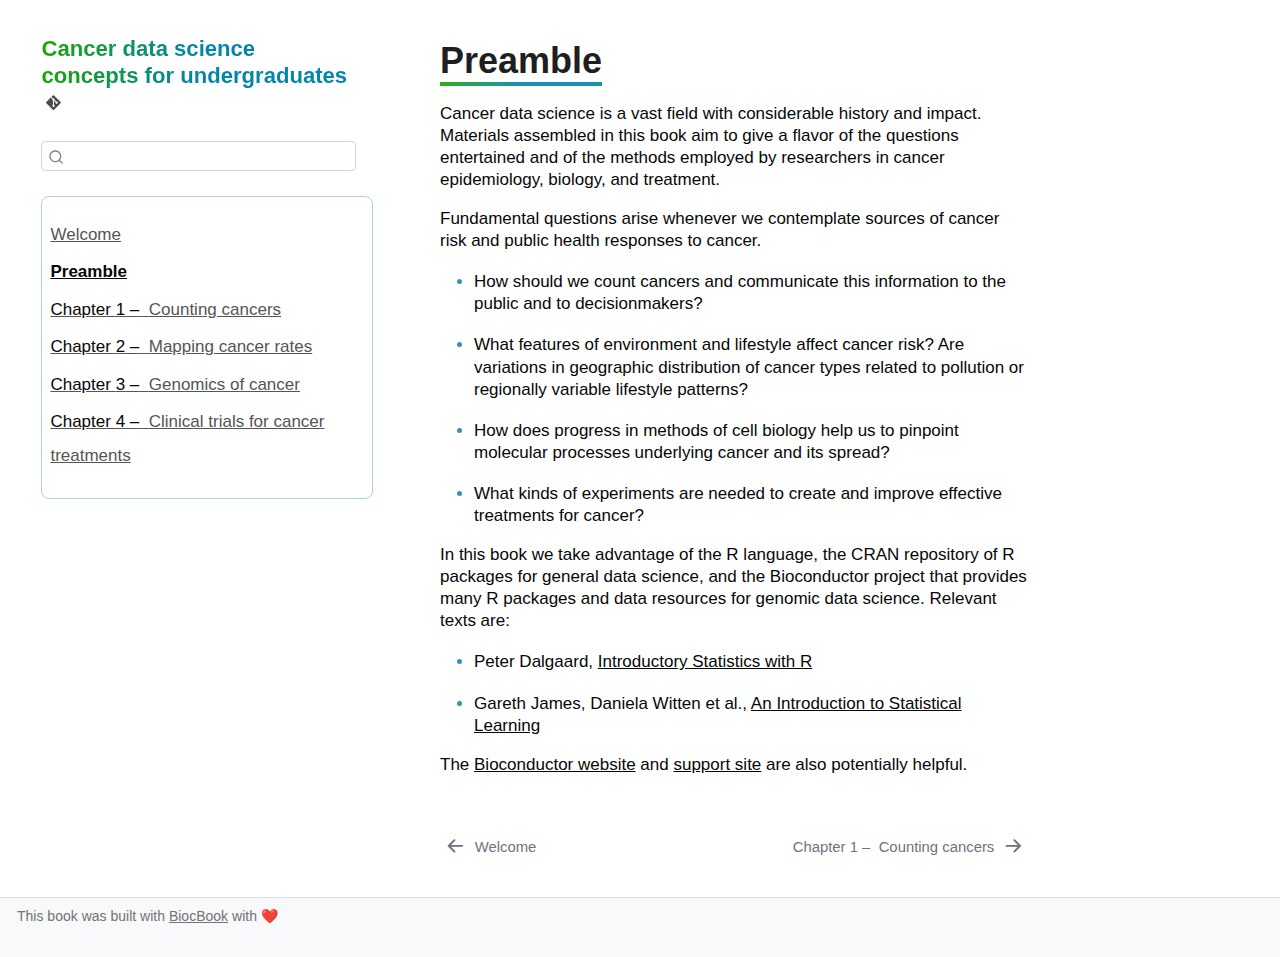
<file: docs/devel/pages/preamble.html>
<!DOCTYPE html>
<html xmlns="http://www.w3.org/1999/xhtml" lang="en" xml:lang="en"><head>

<meta charset="utf-8">
<meta name="generator" content="quarto-1.3.433">

<meta name="viewport" content="width=device-width, initial-scale=1.0, user-scalable=yes">


<title>Cancer data science concepts for undergraduates - Preamble</title>
<style>
code{white-space: pre-wrap;}
span.smallcaps{font-variant: small-caps;}
div.columns{display: flex; gap: min(4vw, 1.5em);}
div.column{flex: auto; overflow-x: auto;}
div.hanging-indent{margin-left: 1.5em; text-indent: -1.5em;}
ul.task-list{list-style: none;}
ul.task-list li input[type="checkbox"] {
  width: 0.8em;
  margin: 0 0.8em 0.2em -1em; /* quarto-specific, see https://github.com/quarto-dev/quarto-cli/issues/4556 */ 
  vertical-align: middle;
}
</style>


<script src="../site_libs/quarto-nav/quarto-nav.js"></script>
<script src="../site_libs/quarto-nav/headroom.min.js"></script>
<script src="../site_libs/clipboard/clipboard.min.js"></script>
<script src="../site_libs/quarto-search/autocomplete.umd.js"></script>
<script src="../site_libs/quarto-search/fuse.min.js"></script>
<script src="../site_libs/quarto-search/quarto-search.js"></script>
<meta name="quarto:offset" content="../">
<link href="../pages/counting-cancers.html" rel="next">
<link href="../index.html" rel="prev">
<link href="../assets/favicon.png" rel="icon" type="image/png">
<script src="../site_libs/quarto-html/quarto.js"></script>
<script src="../site_libs/quarto-html/popper.min.js"></script>
<script src="../site_libs/quarto-html/tippy.umd.min.js"></script>
<script src="../site_libs/quarto-html/anchor.min.js"></script>
<link href="../site_libs/quarto-html/tippy.css" rel="stylesheet">
<link href="../site_libs/quarto-html/quarto-syntax-highlighting.css" rel="stylesheet" id="quarto-text-highlighting-styles">
<script src="../site_libs/bootstrap/bootstrap.min.js"></script>
<link href="../site_libs/bootstrap/bootstrap-icons.css" rel="stylesheet">
<link href="../site_libs/bootstrap/bootstrap.min.css" rel="stylesheet" id="quarto-bootstrap" data-mode="light">
<script id="quarto-search-options" type="application/json">{
  "location": "sidebar",
  "copy-button": false,
  "collapse-after": 3,
  "panel-placement": "start",
  "type": "textbox",
  "limit": 20,
  "language": {
    "search-no-results-text": "No results",
    "search-matching-documents-text": "matching documents",
    "search-copy-link-title": "Copy link to search",
    "search-hide-matches-text": "Hide additional matches",
    "search-more-match-text": "more match in this document",
    "search-more-matches-text": "more matches in this document",
    "search-clear-button-title": "Clear",
    "search-detached-cancel-button-title": "Cancel",
    "search-submit-button-title": "Submit",
    "search-label": "Search"
  }
}</script>


</head>

<body class="nav-sidebar docked">

<div id="quarto-search-results"></div>
  <header id="quarto-header" class="headroom fixed-top">
  <nav class="quarto-secondary-nav">
    <div class="container-fluid d-flex">
      <button type="button" class="quarto-btn-toggle btn" data-bs-toggle="collapse" data-bs-target="#quarto-sidebar,#quarto-sidebar-glass" aria-controls="quarto-sidebar" aria-expanded="false" aria-label="Toggle sidebar navigation" onclick="if (window.quartoToggleHeadroom) { window.quartoToggleHeadroom(); }">
        <i class="bi bi-layout-text-sidebar-reverse"></i>
      </button>
      <nav class="quarto-page-breadcrumbs" aria-label="breadcrumb"><ol class="breadcrumb"><li class="breadcrumb-item"><a href="../pages/preamble.html">Preamble</a></li></ol></nav>
      <a class="flex-grow-1" role="button" data-bs-toggle="collapse" data-bs-target="#quarto-sidebar,#quarto-sidebar-glass" aria-controls="quarto-sidebar" aria-expanded="false" aria-label="Toggle sidebar navigation" onclick="if (window.quartoToggleHeadroom) { window.quartoToggleHeadroom(); }">      
      </a>
      <button type="button" class="btn quarto-search-button" aria-label="" onclick="window.quartoOpenSearch();">
        <i class="bi bi-search"></i>
      </button>
    </div>
  </nav>
</header>
<!-- content -->
<div id="quarto-content" class="quarto-container page-columns page-rows-contents page-layout-article">
<!-- sidebar -->
  <nav id="quarto-sidebar" class="sidebar collapse collapse-horizontal sidebar-navigation docked overflow-auto">
    <div class="pt-lg-2 mt-2 text-left sidebar-header">
    <div class="sidebar-title mb-0 py-0">
      <a href="../">Cancer data science concepts for undergraduates</a> 
        <div class="sidebar-tools-main">
    <div class="dropdown">
      <a href="" title="" id="quarto-navigation-tool-dropdown-0" class="quarto-navigation-tool dropdown-toggle px-1" data-bs-toggle="dropdown" aria-expanded="false" aria-label=""><i class="bi bi-git"></i></a>
      <ul class="dropdown-menu" aria-labelledby="quarto-navigation-tool-dropdown-0">
          <li>
            <a class="dropdown-item sidebar-tools-main-item" href="https://github.com/vjcitn/YESCDSbook/">
            Source Code
            </a>
          </li>
          <li>
            <a class="dropdown-item sidebar-tools-main-item" href="https://vjcitn.github.io/YESCDSbook/docs/devel/">
            Browse version `devel`
            </a>
          </li>
      </ul>
    </div>
</div>
    </div>
      </div>
        <div class="mt-2 flex-shrink-0 align-items-center">
        <div class="sidebar-search">
        <div id="quarto-search" class="" title="Search"></div>
        </div>
        </div>
    <div class="sidebar-menu-container"> 
    <ul class="list-unstyled mt-1">
        <li class="sidebar-item">
  <div class="sidebar-item-container"> 
  <a href="../index.html" class="sidebar-item-text sidebar-link">
 <span class="menu-text">Welcome</span></a>
  </div>
</li>
        <li class="sidebar-item">
  <div class="sidebar-item-container"> 
  <a href="../pages/preamble.html" class="sidebar-item-text sidebar-link active">
 <span class="menu-text">Preamble</span></a>
  </div>
</li>
        <li class="sidebar-item">
  <div class="sidebar-item-container"> 
  <a href="../pages/counting-cancers.html" class="sidebar-item-text sidebar-link">
 <span class="menu-text"><span class="chapter-number">1</span>&nbsp; <span class="chapter-title">Counting cancers</span></span></a>
  </div>
</li>
        <li class="sidebar-item">
  <div class="sidebar-item-container"> 
  <a href="../pages/mapping-cancer-rates.html" class="sidebar-item-text sidebar-link">
 <span class="menu-text"><span class="chapter-number">2</span>&nbsp; <span class="chapter-title">Mapping cancer rates</span></span></a>
  </div>
</li>
        <li class="sidebar-item">
  <div class="sidebar-item-container"> 
  <a href="../pages/genomics-of-cancer.html" class="sidebar-item-text sidebar-link">
 <span class="menu-text"><span class="chapter-number">3</span>&nbsp; <span class="chapter-title">Genomics of cancer</span></span></a>
  </div>
</li>
        <li class="sidebar-item">
  <div class="sidebar-item-container"> 
  <a href="../pages/clinical-trials-finding-new-treatments.html" class="sidebar-item-text sidebar-link">
 <span class="menu-text"><span class="chapter-number">4</span>&nbsp; <span class="chapter-title">Clinical trials for cancer treatments</span></span></a>
  </div>
</li>
    </ul>
    </div>
</nav>
<div id="quarto-sidebar-glass" data-bs-toggle="collapse" data-bs-target="#quarto-sidebar,#quarto-sidebar-glass"></div>
<!-- margin-sidebar -->
    <div id="quarto-margin-sidebar" class="sidebar margin-sidebar">
        
    </div>
<!-- main -->
<main class="content" id="quarto-document-content">

<header id="title-block-header" class="quarto-title-block default">
<div class="quarto-title">
<h1 class="title">Preamble</h1>
</div>



<div class="quarto-title-meta">

    
  
    
  </div>
  

</header>

<p>Cancer data science is a vast field with considerable history and impact. Materials assembled in this book aim to give a flavor of the questions entertained and of the methods employed by researchers in cancer epidemiology, biology, and treatment.</p>
<p>Fundamental questions arise whenever we contemplate sources of cancer risk and public health responses to cancer.</p>
<ul>
<li><p>How should we count cancers and communicate this information to the public and to decisionmakers?</p></li>
<li><p>What features of environment and lifestyle affect cancer risk? Are variations in geographic distribution of cancer types related to pollution or regionally variable lifestyle patterns?</p></li>
<li><p>How does progress in methods of cell biology help us to pinpoint molecular processes underlying cancer and its spread?</p></li>
<li><p>What kinds of experiments are needed to create and improve effective treatments for cancer?</p></li>
</ul>
<p>In this book we take advantage of the R language, the CRAN repository of R packages for general data science, and the Bioconductor project that provides many R packages and data resources for genomic data science. Relevant texts are:</p>
<ul>
<li><p>Peter Dalgaard, <a href="https://link.springer.com/book/10.1007/978-0-387-79054-1?source=shoppingads&amp;locale=en-us&amp;gad_source=1&amp;gclid=CjwKCAiApuCrBhAuEiwA8VJ6JkGxd-Gx6UY2OFLFdl9MGNUqbI_paBjd8yQlsL-Bz_-DC_0NAcyWkBoCgoUQAvD_BwE">Introductory Statistics with R</a></p></li>
<li><p>Gareth James, Daniela Witten et al., <a href="https://www.amazon.com/Introduction-Statistical-Learning-Applications-Statistics/dp/1071614207/ref=asc_df_1071614207/?tag=hyprod-20&amp;linkCode=df0&amp;hvadid=598352683676&amp;hvpos=&amp;hvnetw=g&amp;hvrand=11192872929028310934&amp;hvpone=&amp;hvptwo=&amp;hvqmt=&amp;hvdev=c&amp;hvdvcmdl=&amp;hvlocint=&amp;hvlocphy=1018127&amp;hvtargid=pla-1688386822033&amp;psc=1&amp;mcid=6d5ef8f5fe563f36a1e5b961f3b3f3a0&amp;gclid=CjwKCAiApuCrBhAuEiwA8VJ6JlYZK7BBmtAM1pJhSMfKMHfkGnKe-LBII1pOHoh5ueQmp7ws-g4ESRoC5AAQAvD_BwE">An Introduction to Statistical Learning</a></p></li>
</ul>
<p>The <a href="https://bioconductor.org">Bioconductor website</a> and <a href="https://support.bioconductor.org">support site</a> are also potentially helpful.</p>



<a onclick="window.scrollTo(0, 0); return false;" role="button" id="quarto-back-to-top"><i class="bi bi-arrow-up"></i> Back to top</a></main> <!-- /main -->
<script id="quarto-html-after-body" type="application/javascript">
window.document.addEventListener("DOMContentLoaded", function (event) {
  const toggleBodyColorMode = (bsSheetEl) => {
    const mode = bsSheetEl.getAttribute("data-mode");
    const bodyEl = window.document.querySelector("body");
    if (mode === "dark") {
      bodyEl.classList.add("quarto-dark");
      bodyEl.classList.remove("quarto-light");
    } else {
      bodyEl.classList.add("quarto-light");
      bodyEl.classList.remove("quarto-dark");
    }
  }
  const toggleBodyColorPrimary = () => {
    const bsSheetEl = window.document.querySelector("link#quarto-bootstrap");
    if (bsSheetEl) {
      toggleBodyColorMode(bsSheetEl);
    }
  }
  toggleBodyColorPrimary();  
  const icon = "";
  const anchorJS = new window.AnchorJS();
  anchorJS.options = {
    placement: 'right',
    icon: icon
  };
  anchorJS.add('.anchored');
  const isCodeAnnotation = (el) => {
    for (const clz of el.classList) {
      if (clz.startsWith('code-annotation-')) {                     
        return true;
      }
    }
    return false;
  }
  const clipboard = new window.ClipboardJS('.code-copy-button', {
    text: function(trigger) {
      const codeEl = trigger.previousElementSibling.cloneNode(true);
      for (const childEl of codeEl.children) {
        if (isCodeAnnotation(childEl)) {
          childEl.remove();
        }
      }
      return codeEl.innerText;
    }
  });
  clipboard.on('success', function(e) {
    // button target
    const button = e.trigger;
    // don't keep focus
    button.blur();
    // flash "checked"
    button.classList.add('code-copy-button-checked');
    var currentTitle = button.getAttribute("title");
    button.setAttribute("title", "Copied!");
    let tooltip;
    if (window.bootstrap) {
      button.setAttribute("data-bs-toggle", "tooltip");
      button.setAttribute("data-bs-placement", "left");
      button.setAttribute("data-bs-title", "Copied!");
      tooltip = new bootstrap.Tooltip(button, 
        { trigger: "manual", 
          customClass: "code-copy-button-tooltip",
          offset: [0, -8]});
      tooltip.show();    
    }
    setTimeout(function() {
      if (tooltip) {
        tooltip.hide();
        button.removeAttribute("data-bs-title");
        button.removeAttribute("data-bs-toggle");
        button.removeAttribute("data-bs-placement");
      }
      button.setAttribute("title", currentTitle);
      button.classList.remove('code-copy-button-checked');
    }, 1000);
    // clear code selection
    e.clearSelection();
  });
  function tippyHover(el, contentFn) {
    const config = {
      allowHTML: true,
      content: contentFn,
      maxWidth: 500,
      delay: 100,
      arrow: false,
      appendTo: function(el) {
          return el.parentElement;
      },
      interactive: true,
      interactiveBorder: 10,
      theme: 'quarto',
      placement: 'bottom-start'
    };
    window.tippy(el, config); 
  }
  const noterefs = window.document.querySelectorAll('a[role="doc-noteref"]');
  for (var i=0; i<noterefs.length; i++) {
    const ref = noterefs[i];
    tippyHover(ref, function() {
      // use id or data attribute instead here
      let href = ref.getAttribute('data-footnote-href') || ref.getAttribute('href');
      try { href = new URL(href).hash; } catch {}
      const id = href.replace(/^#\/?/, "");
      const note = window.document.getElementById(id);
      return note.innerHTML;
    });
  }
      let selectedAnnoteEl;
      const selectorForAnnotation = ( cell, annotation) => {
        let cellAttr = 'data-code-cell="' + cell + '"';
        let lineAttr = 'data-code-annotation="' +  annotation + '"';
        const selector = 'span[' + cellAttr + '][' + lineAttr + ']';
        return selector;
      }
      const selectCodeLines = (annoteEl) => {
        const doc = window.document;
        const targetCell = annoteEl.getAttribute("data-target-cell");
        const targetAnnotation = annoteEl.getAttribute("data-target-annotation");
        const annoteSpan = window.document.querySelector(selectorForAnnotation(targetCell, targetAnnotation));
        const lines = annoteSpan.getAttribute("data-code-lines").split(",");
        const lineIds = lines.map((line) => {
          return targetCell + "-" + line;
        })
        let top = null;
        let height = null;
        let parent = null;
        if (lineIds.length > 0) {
            //compute the position of the single el (top and bottom and make a div)
            const el = window.document.getElementById(lineIds[0]);
            top = el.offsetTop;
            height = el.offsetHeight;
            parent = el.parentElement.parentElement;
          if (lineIds.length > 1) {
            const lastEl = window.document.getElementById(lineIds[lineIds.length - 1]);
            const bottom = lastEl.offsetTop + lastEl.offsetHeight;
            height = bottom - top;
          }
          if (top !== null && height !== null && parent !== null) {
            // cook up a div (if necessary) and position it 
            let div = window.document.getElementById("code-annotation-line-highlight");
            if (div === null) {
              div = window.document.createElement("div");
              div.setAttribute("id", "code-annotation-line-highlight");
              div.style.position = 'absolute';
              parent.appendChild(div);
            }
            div.style.top = top - 2 + "px";
            div.style.height = height + 4 + "px";
            let gutterDiv = window.document.getElementById("code-annotation-line-highlight-gutter");
            if (gutterDiv === null) {
              gutterDiv = window.document.createElement("div");
              gutterDiv.setAttribute("id", "code-annotation-line-highlight-gutter");
              gutterDiv.style.position = 'absolute';
              const codeCell = window.document.getElementById(targetCell);
              const gutter = codeCell.querySelector('.code-annotation-gutter');
              gutter.appendChild(gutterDiv);
            }
            gutterDiv.style.top = top - 2 + "px";
            gutterDiv.style.height = height + 4 + "px";
          }
          selectedAnnoteEl = annoteEl;
        }
      };
      const unselectCodeLines = () => {
        const elementsIds = ["code-annotation-line-highlight", "code-annotation-line-highlight-gutter"];
        elementsIds.forEach((elId) => {
          const div = window.document.getElementById(elId);
          if (div) {
            div.remove();
          }
        });
        selectedAnnoteEl = undefined;
      };
      // Attach click handler to the DT
      const annoteDls = window.document.querySelectorAll('dt[data-target-cell]');
      for (const annoteDlNode of annoteDls) {
        annoteDlNode.addEventListener('click', (event) => {
          const clickedEl = event.target;
          if (clickedEl !== selectedAnnoteEl) {
            unselectCodeLines();
            const activeEl = window.document.querySelector('dt[data-target-cell].code-annotation-active');
            if (activeEl) {
              activeEl.classList.remove('code-annotation-active');
            }
            selectCodeLines(clickedEl);
            clickedEl.classList.add('code-annotation-active');
          } else {
            // Unselect the line
            unselectCodeLines();
            clickedEl.classList.remove('code-annotation-active');
          }
        });
      }
  const findCites = (el) => {
    const parentEl = el.parentElement;
    if (parentEl) {
      const cites = parentEl.dataset.cites;
      if (cites) {
        return {
          el,
          cites: cites.split(' ')
        };
      } else {
        return findCites(el.parentElement)
      }
    } else {
      return undefined;
    }
  };
  var bibliorefs = window.document.querySelectorAll('a[role="doc-biblioref"]');
  for (var i=0; i<bibliorefs.length; i++) {
    const ref = bibliorefs[i];
    const citeInfo = findCites(ref);
    if (citeInfo) {
      tippyHover(citeInfo.el, function() {
        var popup = window.document.createElement('div');
        citeInfo.cites.forEach(function(cite) {
          var citeDiv = window.document.createElement('div');
          citeDiv.classList.add('hanging-indent');
          citeDiv.classList.add('csl-entry');
          var biblioDiv = window.document.getElementById('ref-' + cite);
          if (biblioDiv) {
            citeDiv.innerHTML = biblioDiv.innerHTML;
          }
          popup.appendChild(citeDiv);
        });
        return popup.innerHTML;
      });
    }
  }
});
</script>
<nav class="page-navigation">
  <div class="nav-page nav-page-previous">
      <a href="../index.html" class="pagination-link">
        <i class="bi bi-arrow-left-short"></i> <span class="nav-page-text">Welcome</span>
      </a>          
  </div>
  <div class="nav-page nav-page-next">
      <a href="../pages/counting-cancers.html" class="pagination-link">
        <span class="nav-page-text"><span class="chapter-number">1</span>&nbsp; <span class="chapter-title">Counting cancers</span></span> <i class="bi bi-arrow-right-short"></i>
      </a>
  </div>
</nav>
</div> <!-- /content -->
<footer class="footer">
  <div class="nav-footer">
    <div class="nav-footer-left">This book was built with <a href="https://github.com/js2264/BiocBook/">BiocBook</a> with <span class="emoji" data-emoji="heart">❤️</span></div>   
    <div class="nav-footer-center">
      &nbsp;
    </div>
    <div class="nav-footer-right">
      &nbsp;
    </div>
  </div>
</footer>



</body></html>
</file>
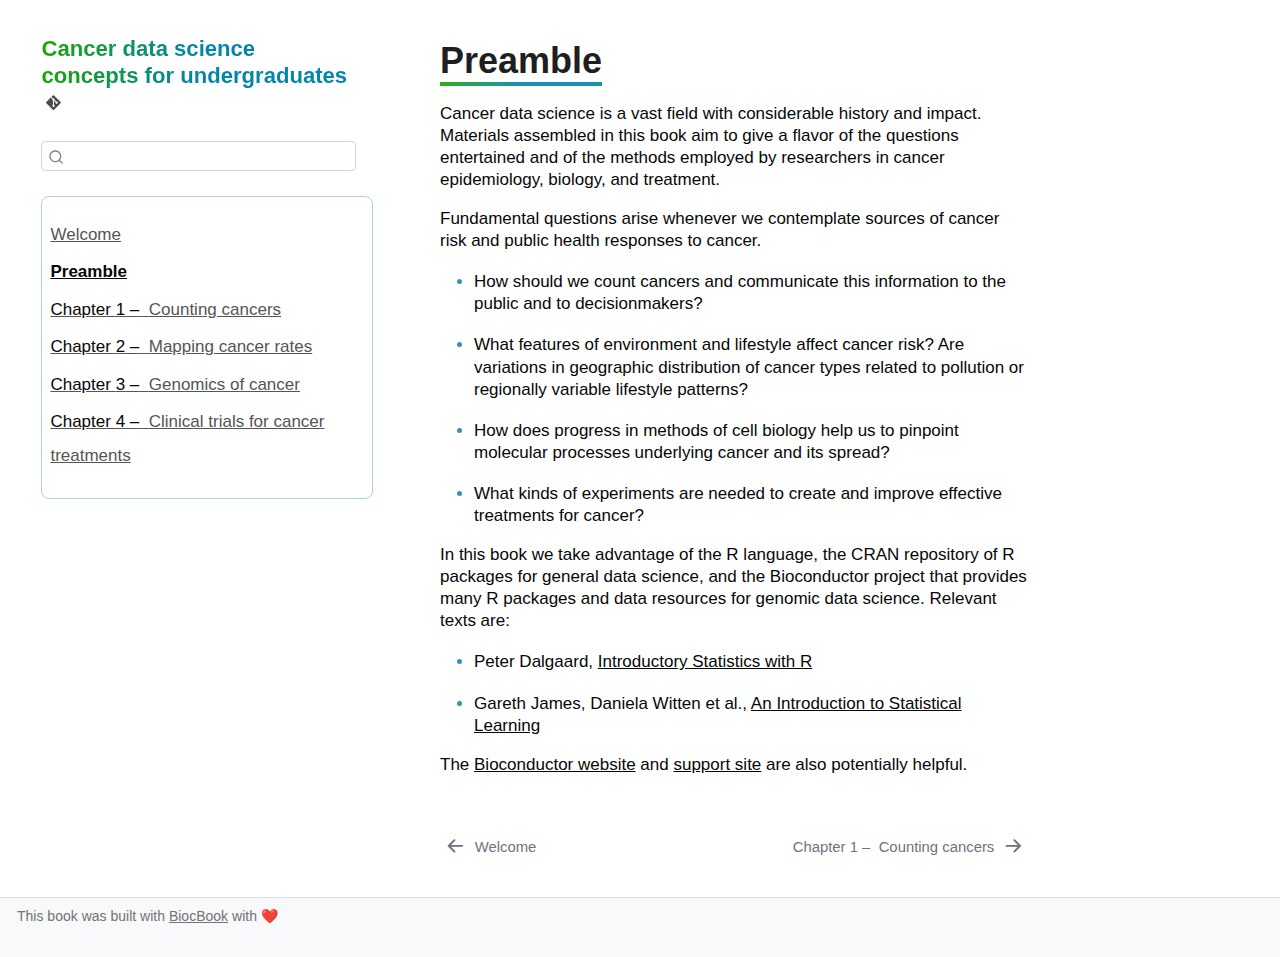
<file: inst/docs/pages/preamble.html>
<!DOCTYPE html>
<html xmlns="http://www.w3.org/1999/xhtml" lang="en" xml:lang="en"><head>

<meta charset="utf-8">
<meta name="generator" content="quarto-1.3.450">

<meta name="viewport" content="width=device-width, initial-scale=1.0, user-scalable=yes">


<title>Cancer data science concepts for undergraduates - Preamble</title>
<style>
code{white-space: pre-wrap;}
span.smallcaps{font-variant: small-caps;}
div.columns{display: flex; gap: min(4vw, 1.5em);}
div.column{flex: auto; overflow-x: auto;}
div.hanging-indent{margin-left: 1.5em; text-indent: -1.5em;}
ul.task-list{list-style: none;}
ul.task-list li input[type="checkbox"] {
  width: 0.8em;
  margin: 0 0.8em 0.2em -1em; /* quarto-specific, see https://github.com/quarto-dev/quarto-cli/issues/4556 */ 
  vertical-align: middle;
}
</style>


<script src="../site_libs/quarto-nav/quarto-nav.js"></script>
<script src="../site_libs/quarto-nav/headroom.min.js"></script>
<script src="../site_libs/clipboard/clipboard.min.js"></script>
<script src="../site_libs/quarto-search/autocomplete.umd.js"></script>
<script src="../site_libs/quarto-search/fuse.min.js"></script>
<script src="../site_libs/quarto-search/quarto-search.js"></script>
<meta name="quarto:offset" content="../">
<link href="../pages/counting-cancers.html" rel="next">
<link href="../index.html" rel="prev">
<link href="../assets/favicon.png" rel="icon" type="image/png">
<script src="../site_libs/quarto-html/quarto.js"></script>
<script src="../site_libs/quarto-html/popper.min.js"></script>
<script src="../site_libs/quarto-html/tippy.umd.min.js"></script>
<script src="../site_libs/quarto-html/anchor.min.js"></script>
<link href="../site_libs/quarto-html/tippy.css" rel="stylesheet">
<link href="../site_libs/quarto-html/quarto-syntax-highlighting.css" rel="stylesheet" id="quarto-text-highlighting-styles">
<script src="../site_libs/bootstrap/bootstrap.min.js"></script>
<link href="../site_libs/bootstrap/bootstrap-icons.css" rel="stylesheet">
<link href="../site_libs/bootstrap/bootstrap.min.css" rel="stylesheet" id="quarto-bootstrap" data-mode="light">
<script id="quarto-search-options" type="application/json">{
  "location": "sidebar",
  "copy-button": false,
  "collapse-after": 3,
  "panel-placement": "start",
  "type": "textbox",
  "limit": 20,
  "language": {
    "search-no-results-text": "No results",
    "search-matching-documents-text": "matching documents",
    "search-copy-link-title": "Copy link to search",
    "search-hide-matches-text": "Hide additional matches",
    "search-more-match-text": "more match in this document",
    "search-more-matches-text": "more matches in this document",
    "search-clear-button-title": "Clear",
    "search-detached-cancel-button-title": "Cancel",
    "search-submit-button-title": "Submit",
    "search-label": "Search"
  }
}</script>


</head>

<body class="nav-sidebar docked">

<div id="quarto-search-results"></div>
  <header id="quarto-header" class="headroom fixed-top">
  <nav class="quarto-secondary-nav">
    <div class="container-fluid d-flex">
      <button type="button" class="quarto-btn-toggle btn" data-bs-toggle="collapse" data-bs-target="#quarto-sidebar,#quarto-sidebar-glass" aria-controls="quarto-sidebar" aria-expanded="false" aria-label="Toggle sidebar navigation" onclick="if (window.quartoToggleHeadroom) { window.quartoToggleHeadroom(); }">
        <i class="bi bi-layout-text-sidebar-reverse"></i>
      </button>
      <nav class="quarto-page-breadcrumbs" aria-label="breadcrumb"><ol class="breadcrumb"><li class="breadcrumb-item"><a href="../pages/preamble.html">Preamble</a></li></ol></nav>
      <a class="flex-grow-1" role="button" data-bs-toggle="collapse" data-bs-target="#quarto-sidebar,#quarto-sidebar-glass" aria-controls="quarto-sidebar" aria-expanded="false" aria-label="Toggle sidebar navigation" onclick="if (window.quartoToggleHeadroom) { window.quartoToggleHeadroom(); }">      
      </a>
      <button type="button" class="btn quarto-search-button" aria-label="" onclick="window.quartoOpenSearch();">
        <i class="bi bi-search"></i>
      </button>
    </div>
  </nav>
</header>
<!-- content -->
<div id="quarto-content" class="quarto-container page-columns page-rows-contents page-layout-article">
<!-- sidebar -->
  <nav id="quarto-sidebar" class="sidebar collapse collapse-horizontal sidebar-navigation docked overflow-auto">
    <div class="pt-lg-2 mt-2 text-left sidebar-header">
    <div class="sidebar-title mb-0 py-0">
      <a href="../">Cancer data science concepts for undergraduates</a> 
        <div class="sidebar-tools-main">
    <div class="dropdown">
      <a href="" title="" id="quarto-navigation-tool-dropdown-0" class="quarto-navigation-tool dropdown-toggle px-1" data-bs-toggle="dropdown" aria-expanded="false" aria-label=""><i class="bi bi-git"></i></a>
      <ul class="dropdown-menu" aria-labelledby="quarto-navigation-tool-dropdown-0">
          <li>
            <a class="dropdown-item sidebar-tools-main-item" href="https://github.com/vjcitn/YESCDSbook/">
            Source Code
            </a>
          </li>
          <li>
            <a class="dropdown-item sidebar-tools-main-item" href="https://vjcitn.github.io/YESCDSbook/docs/devel/">
            Browse version `devel`
            </a>
          </li>
      </ul>
    </div>
</div>
    </div>
      </div>
        <div class="mt-2 flex-shrink-0 align-items-center">
        <div class="sidebar-search">
        <div id="quarto-search" class="" title="Search"></div>
        </div>
        </div>
    <div class="sidebar-menu-container"> 
    <ul class="list-unstyled mt-1">
        <li class="sidebar-item">
  <div class="sidebar-item-container"> 
  <a href="../index.html" class="sidebar-item-text sidebar-link">
 <span class="menu-text">Welcome</span></a>
  </div>
</li>
        <li class="sidebar-item">
  <div class="sidebar-item-container"> 
  <a href="../pages/preamble.html" class="sidebar-item-text sidebar-link active">
 <span class="menu-text">Preamble</span></a>
  </div>
</li>
        <li class="sidebar-item">
  <div class="sidebar-item-container"> 
  <a href="../pages/counting-cancers.html" class="sidebar-item-text sidebar-link">
 <span class="menu-text"><span class="chapter-number">1</span>&nbsp; <span class="chapter-title">Counting cancers</span></span></a>
  </div>
</li>
        <li class="sidebar-item">
  <div class="sidebar-item-container"> 
  <a href="../pages/mapping-cancer-rates.html" class="sidebar-item-text sidebar-link">
 <span class="menu-text"><span class="chapter-number">2</span>&nbsp; <span class="chapter-title">Mapping cancer rates</span></span></a>
  </div>
</li>
        <li class="sidebar-item">
  <div class="sidebar-item-container"> 
  <a href="../pages/genomics-of-cancer.html" class="sidebar-item-text sidebar-link">
 <span class="menu-text"><span class="chapter-number">3</span>&nbsp; <span class="chapter-title">Genomics of cancer</span></span></a>
  </div>
</li>
        <li class="sidebar-item">
  <div class="sidebar-item-container"> 
  <a href="../pages/clinical-trials-finding-new-treatments.html" class="sidebar-item-text sidebar-link">
 <span class="menu-text"><span class="chapter-number">4</span>&nbsp; <span class="chapter-title">Clinical trials for cancer treatments</span></span></a>
  </div>
</li>
    </ul>
    </div>
</nav>
<div id="quarto-sidebar-glass" data-bs-toggle="collapse" data-bs-target="#quarto-sidebar,#quarto-sidebar-glass"></div>
<!-- margin-sidebar -->
    <div id="quarto-margin-sidebar" class="sidebar margin-sidebar">
        
    </div>
<!-- main -->
<main class="content" id="quarto-document-content">

<header id="title-block-header" class="quarto-title-block default">
<div class="quarto-title">
<h1 class="title">Preamble</h1>
</div>



<div class="quarto-title-meta">

    
  
    
  </div>
  

</header>

<p>Cancer data science is a vast field with considerable history and impact. Materials assembled in this book aim to give a flavor of the questions entertained and of the methods employed by researchers in cancer epidemiology, biology, and treatment.</p>
<p>Fundamental questions arise whenever we contemplate sources of cancer risk and public health responses to cancer.</p>
<ul>
<li><p>How should we count cancers and communicate this information to the public and to decisionmakers?</p></li>
<li><p>What features of environment and lifestyle affect cancer risk? Are variations in geographic distribution of cancer types related to pollution or regionally variable lifestyle patterns?</p></li>
<li><p>How does progress in methods of cell biology help us to pinpoint molecular processes underlying cancer and its spread?</p></li>
<li><p>What kinds of experiments are needed to create and improve effective treatments for cancer?</p></li>
</ul>
<p>In this book we take advantage of the R language, the CRAN repository of R packages for general data science, and the Bioconductor project that provides many R packages and data resources for genomic data science. Relevant texts are:</p>
<ul>
<li><p>Peter Dalgaard, <a href="https://link.springer.com/book/10.1007/978-0-387-79054-1?source=shoppingads&amp;locale=en-us&amp;gad_source=1&amp;gclid=CjwKCAiApuCrBhAuEiwA8VJ6JkGxd-Gx6UY2OFLFdl9MGNUqbI_paBjd8yQlsL-Bz_-DC_0NAcyWkBoCgoUQAvD_BwE">Introductory Statistics with R</a></p></li>
<li><p>Gareth James, Daniela Witten et al., <a href="https://www.amazon.com/Introduction-Statistical-Learning-Applications-Statistics/dp/1071614207/ref=asc_df_1071614207/?tag=hyprod-20&amp;linkCode=df0&amp;hvadid=598352683676&amp;hvpos=&amp;hvnetw=g&amp;hvrand=11192872929028310934&amp;hvpone=&amp;hvptwo=&amp;hvqmt=&amp;hvdev=c&amp;hvdvcmdl=&amp;hvlocint=&amp;hvlocphy=1018127&amp;hvtargid=pla-1688386822033&amp;psc=1&amp;mcid=6d5ef8f5fe563f36a1e5b961f3b3f3a0&amp;gclid=CjwKCAiApuCrBhAuEiwA8VJ6JlYZK7BBmtAM1pJhSMfKMHfkGnKe-LBII1pOHoh5ueQmp7ws-g4ESRoC5AAQAvD_BwE">An Introduction to Statistical Learning</a></p></li>
</ul>
<p>The <a href="https://bioconductor.org">Bioconductor website</a> and <a href="https://support.bioconductor.org">support site</a> are also potentially helpful.</p>



<a onclick="window.scrollTo(0, 0); return false;" role="button" id="quarto-back-to-top"><i class="bi bi-arrow-up"></i> Back to top</a></main> <!-- /main -->
<script id="quarto-html-after-body" type="application/javascript">
window.document.addEventListener("DOMContentLoaded", function (event) {
  const toggleBodyColorMode = (bsSheetEl) => {
    const mode = bsSheetEl.getAttribute("data-mode");
    const bodyEl = window.document.querySelector("body");
    if (mode === "dark") {
      bodyEl.classList.add("quarto-dark");
      bodyEl.classList.remove("quarto-light");
    } else {
      bodyEl.classList.add("quarto-light");
      bodyEl.classList.remove("quarto-dark");
    }
  }
  const toggleBodyColorPrimary = () => {
    const bsSheetEl = window.document.querySelector("link#quarto-bootstrap");
    if (bsSheetEl) {
      toggleBodyColorMode(bsSheetEl);
    }
  }
  toggleBodyColorPrimary();  
  const icon = "";
  const anchorJS = new window.AnchorJS();
  anchorJS.options = {
    placement: 'right',
    icon: icon
  };
  anchorJS.add('.anchored');
  const isCodeAnnotation = (el) => {
    for (const clz of el.classList) {
      if (clz.startsWith('code-annotation-')) {                     
        return true;
      }
    }
    return false;
  }
  const clipboard = new window.ClipboardJS('.code-copy-button', {
    text: function(trigger) {
      const codeEl = trigger.previousElementSibling.cloneNode(true);
      for (const childEl of codeEl.children) {
        if (isCodeAnnotation(childEl)) {
          childEl.remove();
        }
      }
      return codeEl.innerText;
    }
  });
  clipboard.on('success', function(e) {
    // button target
    const button = e.trigger;
    // don't keep focus
    button.blur();
    // flash "checked"
    button.classList.add('code-copy-button-checked');
    var currentTitle = button.getAttribute("title");
    button.setAttribute("title", "Copied!");
    let tooltip;
    if (window.bootstrap) {
      button.setAttribute("data-bs-toggle", "tooltip");
      button.setAttribute("data-bs-placement", "left");
      button.setAttribute("data-bs-title", "Copied!");
      tooltip = new bootstrap.Tooltip(button, 
        { trigger: "manual", 
          customClass: "code-copy-button-tooltip",
          offset: [0, -8]});
      tooltip.show();    
    }
    setTimeout(function() {
      if (tooltip) {
        tooltip.hide();
        button.removeAttribute("data-bs-title");
        button.removeAttribute("data-bs-toggle");
        button.removeAttribute("data-bs-placement");
      }
      button.setAttribute("title", currentTitle);
      button.classList.remove('code-copy-button-checked');
    }, 1000);
    // clear code selection
    e.clearSelection();
  });
  function tippyHover(el, contentFn) {
    const config = {
      allowHTML: true,
      content: contentFn,
      maxWidth: 500,
      delay: 100,
      arrow: false,
      appendTo: function(el) {
          return el.parentElement;
      },
      interactive: true,
      interactiveBorder: 10,
      theme: 'quarto',
      placement: 'bottom-start'
    };
    window.tippy(el, config); 
  }
  const noterefs = window.document.querySelectorAll('a[role="doc-noteref"]');
  for (var i=0; i<noterefs.length; i++) {
    const ref = noterefs[i];
    tippyHover(ref, function() {
      // use id or data attribute instead here
      let href = ref.getAttribute('data-footnote-href') || ref.getAttribute('href');
      try { href = new URL(href).hash; } catch {}
      const id = href.replace(/^#\/?/, "");
      const note = window.document.getElementById(id);
      return note.innerHTML;
    });
  }
      let selectedAnnoteEl;
      const selectorForAnnotation = ( cell, annotation) => {
        let cellAttr = 'data-code-cell="' + cell + '"';
        let lineAttr = 'data-code-annotation="' +  annotation + '"';
        const selector = 'span[' + cellAttr + '][' + lineAttr + ']';
        return selector;
      }
      const selectCodeLines = (annoteEl) => {
        const doc = window.document;
        const targetCell = annoteEl.getAttribute("data-target-cell");
        const targetAnnotation = annoteEl.getAttribute("data-target-annotation");
        const annoteSpan = window.document.querySelector(selectorForAnnotation(targetCell, targetAnnotation));
        const lines = annoteSpan.getAttribute("data-code-lines").split(",");
        const lineIds = lines.map((line) => {
          return targetCell + "-" + line;
        })
        let top = null;
        let height = null;
        let parent = null;
        if (lineIds.length > 0) {
            //compute the position of the single el (top and bottom and make a div)
            const el = window.document.getElementById(lineIds[0]);
            top = el.offsetTop;
            height = el.offsetHeight;
            parent = el.parentElement.parentElement;
          if (lineIds.length > 1) {
            const lastEl = window.document.getElementById(lineIds[lineIds.length - 1]);
            const bottom = lastEl.offsetTop + lastEl.offsetHeight;
            height = bottom - top;
          }
          if (top !== null && height !== null && parent !== null) {
            // cook up a div (if necessary) and position it 
            let div = window.document.getElementById("code-annotation-line-highlight");
            if (div === null) {
              div = window.document.createElement("div");
              div.setAttribute("id", "code-annotation-line-highlight");
              div.style.position = 'absolute';
              parent.appendChild(div);
            }
            div.style.top = top - 2 + "px";
            div.style.height = height + 4 + "px";
            let gutterDiv = window.document.getElementById("code-annotation-line-highlight-gutter");
            if (gutterDiv === null) {
              gutterDiv = window.document.createElement("div");
              gutterDiv.setAttribute("id", "code-annotation-line-highlight-gutter");
              gutterDiv.style.position = 'absolute';
              const codeCell = window.document.getElementById(targetCell);
              const gutter = codeCell.querySelector('.code-annotation-gutter');
              gutter.appendChild(gutterDiv);
            }
            gutterDiv.style.top = top - 2 + "px";
            gutterDiv.style.height = height + 4 + "px";
          }
          selectedAnnoteEl = annoteEl;
        }
      };
      const unselectCodeLines = () => {
        const elementsIds = ["code-annotation-line-highlight", "code-annotation-line-highlight-gutter"];
        elementsIds.forEach((elId) => {
          const div = window.document.getElementById(elId);
          if (div) {
            div.remove();
          }
        });
        selectedAnnoteEl = undefined;
      };
      // Attach click handler to the DT
      const annoteDls = window.document.querySelectorAll('dt[data-target-cell]');
      for (const annoteDlNode of annoteDls) {
        annoteDlNode.addEventListener('click', (event) => {
          const clickedEl = event.target;
          if (clickedEl !== selectedAnnoteEl) {
            unselectCodeLines();
            const activeEl = window.document.querySelector('dt[data-target-cell].code-annotation-active');
            if (activeEl) {
              activeEl.classList.remove('code-annotation-active');
            }
            selectCodeLines(clickedEl);
            clickedEl.classList.add('code-annotation-active');
          } else {
            // Unselect the line
            unselectCodeLines();
            clickedEl.classList.remove('code-annotation-active');
          }
        });
      }
  const findCites = (el) => {
    const parentEl = el.parentElement;
    if (parentEl) {
      const cites = parentEl.dataset.cites;
      if (cites) {
        return {
          el,
          cites: cites.split(' ')
        };
      } else {
        return findCites(el.parentElement)
      }
    } else {
      return undefined;
    }
  };
  var bibliorefs = window.document.querySelectorAll('a[role="doc-biblioref"]');
  for (var i=0; i<bibliorefs.length; i++) {
    const ref = bibliorefs[i];
    const citeInfo = findCites(ref);
    if (citeInfo) {
      tippyHover(citeInfo.el, function() {
        var popup = window.document.createElement('div');
        citeInfo.cites.forEach(function(cite) {
          var citeDiv = window.document.createElement('div');
          citeDiv.classList.add('hanging-indent');
          citeDiv.classList.add('csl-entry');
          var biblioDiv = window.document.getElementById('ref-' + cite);
          if (biblioDiv) {
            citeDiv.innerHTML = biblioDiv.innerHTML;
          }
          popup.appendChild(citeDiv);
        });
        return popup.innerHTML;
      });
    }
  }
});
</script>
<nav class="page-navigation">
  <div class="nav-page nav-page-previous">
      <a href="../index.html" class="pagination-link">
        <i class="bi bi-arrow-left-short"></i> <span class="nav-page-text">Welcome</span>
      </a>          
  </div>
  <div class="nav-page nav-page-next">
      <a href="../pages/counting-cancers.html" class="pagination-link">
        <span class="nav-page-text"><span class="chapter-number">1</span>&nbsp; <span class="chapter-title">Counting cancers</span></span> <i class="bi bi-arrow-right-short"></i>
      </a>
  </div>
</nav>
</div> <!-- /content -->
<footer class="footer">
  <div class="nav-footer">
    <div class="nav-footer-left">This book was built with <a href="https://github.com/js2264/BiocBook/">BiocBook</a> with <span class="emoji" data-emoji="heart">❤️</span></div>   
    <div class="nav-footer-center">
      &nbsp;
    </div>
    <div class="nav-footer-right">
      &nbsp;
    </div>
  </div>
</footer>



</body></html>
</file>
<file: docs/devel/site_libs/quarto-html/tippy.css>
.tippy-box[data-animation=fade][data-state=hidden]{opacity:0}[data-tippy-root]{max-width:calc(100vw - 10px)}.tippy-box{position:relative;background-color:#333;color:#fff;border-radius:4px;font-size:14px;line-height:1.4;white-space:normal;outline:0;transition-property:transform,visibility,opacity}.tippy-box[data-placement^=top]>.tippy-arrow{bottom:0}.tippy-box[data-placement^=top]>.tippy-arrow:before{bottom:-7px;left:0;border-width:8px 8px 0;border-top-color:initial;transform-origin:center top}.tippy-box[data-placement^=bottom]>.tippy-arrow{top:0}.tippy-box[data-placement^=bottom]>.tippy-arrow:before{top:-7px;left:0;border-width:0 8px 8px;border-bottom-color:initial;transform-origin:center bottom}.tippy-box[data-placement^=left]>.tippy-arrow{right:0}.tippy-box[data-placement^=left]>.tippy-arrow:before{border-width:8px 0 8px 8px;border-left-color:initial;right:-7px;transform-origin:center left}.tippy-box[data-placement^=right]>.tippy-arrow{left:0}.tippy-box[data-placement^=right]>.tippy-arrow:before{left:-7px;border-width:8px 8px 8px 0;border-right-color:initial;transform-origin:center right}.tippy-box[data-inertia][data-state=visible]{transition-timing-function:cubic-bezier(.54,1.5,.38,1.11)}.tippy-arrow{width:16px;height:16px;color:#333}.tippy-arrow:before{content:"";position:absolute;border-color:transparent;border-style:solid}.tippy-content{position:relative;padding:5px 9px;z-index:1}
</file>
<file: docs/devel/site_libs/quarto-html/quarto-syntax-highlighting.css>
/* quarto syntax highlight colors */
:root {
  --quarto-hl-al-color: #95da4c;
  --quarto-hl-an-color: #50a14f;
  --quarto-hl-at-color: #a626a4;
  --quarto-hl-bn-color: #986801;
  --quarto-hl-bu-color: #a626a4;
  --quarto-hl-ch-color: #50a14f;
  --quarto-hl-co-color: #a0a1a7;
  --quarto-hl-cv-color: #e45649;
  --quarto-hl-cn-color: #986801;
  --quarto-hl-cf-color: #a626a4;
  --quarto-hl-dt-color: #a626a4;
  --quarto-hl-dv-color: #986801;
  --quarto-hl-do-color: #e45649;
  --quarto-hl-er-color: #f44747;
  --quarto-hl-ex-color: #4078f2;
  --quarto-hl-fl-color: #986801;
  --quarto-hl-fu-color: #4078f2;
  --quarto-hl-im-color: #50a14f;
  --quarto-hl-in-color: #c45b00;
  --quarto-hl-kw-color: #a626a4;
  --quarto-hl-op-color: #a626a4;
  --quarto-hl-pp-color: #a626a4;
  --quarto-hl-re-color: #2980b9;
  --quarto-hl-sc-color: #0184bc;
  --quarto-hl-ss-color: #da4453;
  --quarto-hl-st-color: #50a14f;
  --quarto-hl-va-color: #e45649;
  --quarto-hl-vs-color: #da4453;
  --quarto-hl-wa-color: #da4453;
}

/* other quarto variables */
:root {
  --quarto-font-monospace: SFMono-Regular, Menlo, Monaco, Consolas, "Liberation Mono", "Courier New", monospace;
}

code span.al {
  background-color: #4d1f24;
  font-weight: bold;
  color: #95da4c;
}

code span.an {
  color: #50a14f;
}

code span.at {
  color: #a626a4;
}

code span.bn {
  color: #986801;
}

code span.bu {
  color: #a626a4;
}

code span.ch {
  color: #50a14f;
}

code span.co {
  font-style: italic;
  color: #a0a1a7;
}

code span.cv {
  font-style: italic;
  color: #e45649;
}

code span.cn {
  color: #986801;
}

code span.cf {
  color: #a626a4;
}

code span.dt {
  color: #a626a4;
}

code span.dv {
  color: #986801;
}

code span.do {
  color: #e45649;
}

code span.er {
  color: #f44747;
  text-decoration: underline;
}

code span.ex {
  font-weight: bold;
  color: #4078f2;
}

code span.fl {
  color: #986801;
}

code span.fu {
  color: #4078f2;
}

code span.im {
  color: #50a14f;
}

code span.in {
  color: #c45b00;
}

code span.kw {
  color: #a626a4;
}

pre > code.sourceCode > span {
  color: #383a42;
}

code span {
  color: #383a42;
}

code.sourceCode > span {
  color: #383a42;
}

div.sourceCode,
div.sourceCode pre.sourceCode {
  color: #383a42;
}

code span.op {
  color: #a626a4;
}

code span.pp {
  color: #a626a4;
}

code span.re {
  background-color: #153042;
  color: #2980b9;
}

code span.sc {
  color: #0184bc;
}

code span.ss {
  color: #da4453;
}

code span.st {
  color: #50a14f;
}

code span.va {
  color: #e45649;
}

code span.vs {
  color: #da4453;
}

code span.wa {
  color: #da4453;
}

.prevent-inlining {
  content: "</";
}

/*# sourceMappingURL=debc5d5d77c3f9108843748ff7464032.css.map */
</file>
<file: inst/docs/site_libs/quarto-html/tippy.css>
.tippy-box[data-animation=fade][data-state=hidden]{opacity:0}[data-tippy-root]{max-width:calc(100vw - 10px)}.tippy-box{position:relative;background-color:#333;color:#fff;border-radius:4px;font-size:14px;line-height:1.4;white-space:normal;outline:0;transition-property:transform,visibility,opacity}.tippy-box[data-placement^=top]>.tippy-arrow{bottom:0}.tippy-box[data-placement^=top]>.tippy-arrow:before{bottom:-7px;left:0;border-width:8px 8px 0;border-top-color:initial;transform-origin:center top}.tippy-box[data-placement^=bottom]>.tippy-arrow{top:0}.tippy-box[data-placement^=bottom]>.tippy-arrow:before{top:-7px;left:0;border-width:0 8px 8px;border-bottom-color:initial;transform-origin:center bottom}.tippy-box[data-placement^=left]>.tippy-arrow{right:0}.tippy-box[data-placement^=left]>.tippy-arrow:before{border-width:8px 0 8px 8px;border-left-color:initial;right:-7px;transform-origin:center left}.tippy-box[data-placement^=right]>.tippy-arrow{left:0}.tippy-box[data-placement^=right]>.tippy-arrow:before{left:-7px;border-width:8px 8px 8px 0;border-right-color:initial;transform-origin:center right}.tippy-box[data-inertia][data-state=visible]{transition-timing-function:cubic-bezier(.54,1.5,.38,1.11)}.tippy-arrow{width:16px;height:16px;color:#333}.tippy-arrow:before{content:"";position:absolute;border-color:transparent;border-style:solid}.tippy-content{position:relative;padding:5px 9px;z-index:1}
</file>
<file: inst/docs/site_libs/quarto-html/quarto-syntax-highlighting.css>
/* quarto syntax highlight colors */
:root {
  --quarto-hl-al-color: #95da4c;
  --quarto-hl-an-color: #50a14f;
  --quarto-hl-at-color: #a626a4;
  --quarto-hl-bn-color: #986801;
  --quarto-hl-bu-color: #a626a4;
  --quarto-hl-ch-color: #50a14f;
  --quarto-hl-co-color: #a0a1a7;
  --quarto-hl-cv-color: #e45649;
  --quarto-hl-cn-color: #986801;
  --quarto-hl-cf-color: #a626a4;
  --quarto-hl-dt-color: #a626a4;
  --quarto-hl-dv-color: #986801;
  --quarto-hl-do-color: #e45649;
  --quarto-hl-er-color: #f44747;
  --quarto-hl-ex-color: #4078f2;
  --quarto-hl-fl-color: #986801;
  --quarto-hl-fu-color: #4078f2;
  --quarto-hl-im-color: #50a14f;
  --quarto-hl-in-color: #c45b00;
  --quarto-hl-kw-color: #a626a4;
  --quarto-hl-op-color: #a626a4;
  --quarto-hl-pp-color: #a626a4;
  --quarto-hl-re-color: #2980b9;
  --quarto-hl-sc-color: #0184bc;
  --quarto-hl-ss-color: #da4453;
  --quarto-hl-st-color: #50a14f;
  --quarto-hl-va-color: #e45649;
  --quarto-hl-vs-color: #da4453;
  --quarto-hl-wa-color: #da4453;
}

/* other quarto variables */
:root {
  --quarto-font-monospace: SFMono-Regular, Menlo, Monaco, Consolas, "Liberation Mono", "Courier New", monospace;
}

code span.al {
  background-color: #4d1f24;
  font-weight: bold;
  color: #95da4c;
}

code span.an {
  color: #50a14f;
}

code span.at {
  color: #a626a4;
}

code span.bn {
  color: #986801;
}

code span.bu {
  color: #a626a4;
}

code span.ch {
  color: #50a14f;
}

code span.co {
  font-style: italic;
  color: #a0a1a7;
}

code span.cv {
  font-style: italic;
  color: #e45649;
}

code span.cn {
  color: #986801;
}

code span.cf {
  color: #a626a4;
}

code span.dt {
  color: #a626a4;
}

code span.dv {
  color: #986801;
}

code span.do {
  color: #e45649;
}

code span.er {
  color: #f44747;
  text-decoration: underline;
}

code span.ex {
  font-weight: bold;
  color: #4078f2;
}

code span.fl {
  color: #986801;
}

code span.fu {
  color: #4078f2;
}

code span.im {
  color: #50a14f;
}

code span.in {
  color: #c45b00;
}

code span.kw {
  color: #a626a4;
}

pre > code.sourceCode > span {
  color: #383a42;
}

code span {
  color: #383a42;
}

code.sourceCode > span {
  color: #383a42;
}

div.sourceCode,
div.sourceCode pre.sourceCode {
  color: #383a42;
}

code span.op {
  color: #a626a4;
}

code span.pp {
  color: #a626a4;
}

code span.re {
  background-color: #153042;
  color: #2980b9;
}

code span.sc {
  color: #0184bc;
}

code span.ss {
  color: #da4453;
}

code span.st {
  color: #50a14f;
}

code span.va {
  color: #e45649;
}

code span.vs {
  color: #da4453;
}

code span.wa {
  color: #da4453;
}

.prevent-inlining {
  content: "</";
}

/*# sourceMappingURL=debc5d5d77c3f9108843748ff7464032.css.map */
</file>
